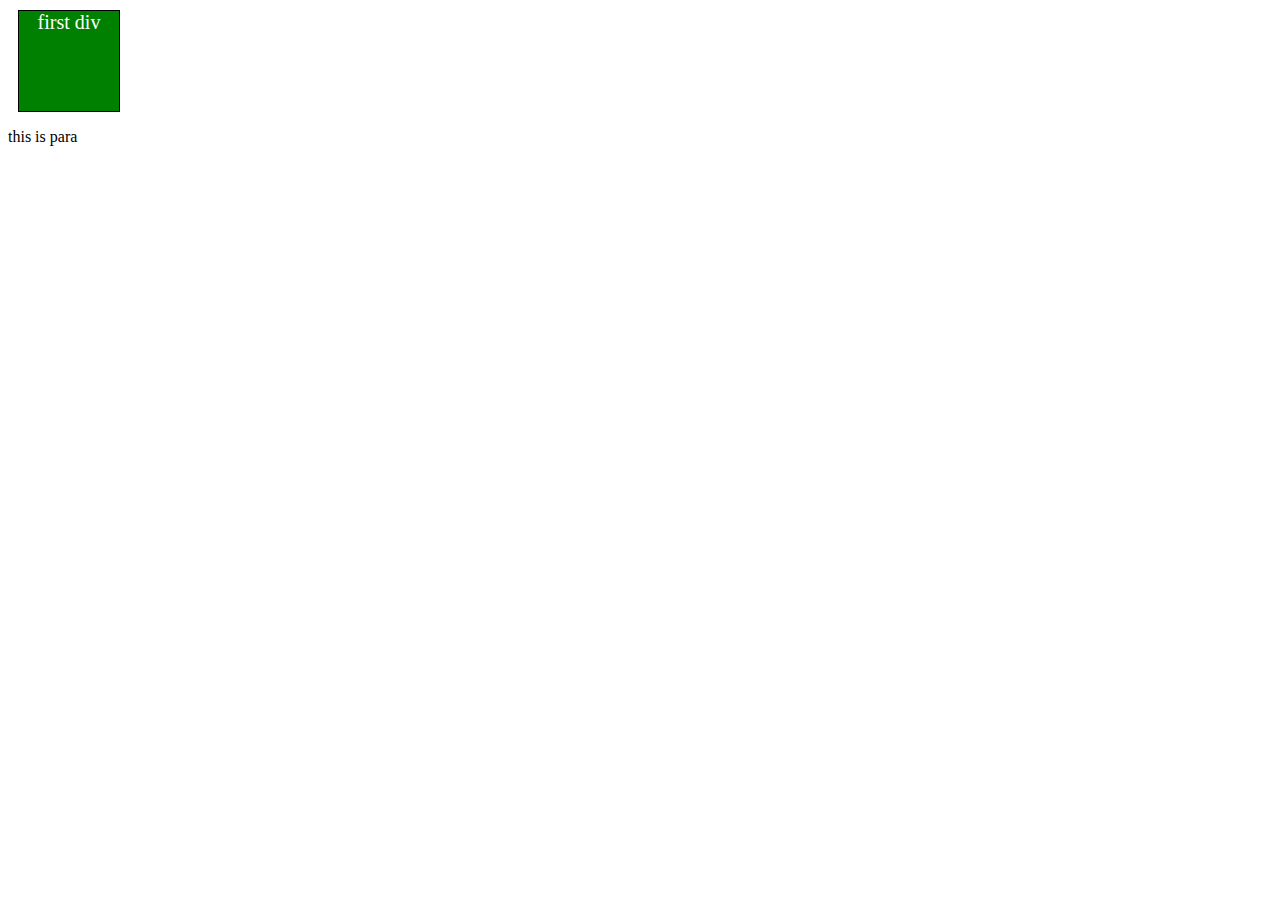
<file: DOM/index.html>
<!DOCTYPE html>
<html lang="en">
<head>
    <meta charset="UTF-8">
    <meta name="viewport" content="width=device-width, initial-scale=1.0">
    <title>Document</title>
    <link rel="stylesheet" href="style.css">
</head>
<body>
    
    <div id="box">first div</div>
    <p class="para">this is para</p>
    <script src="attribute.js"></script>
</body>
</html>
</file>
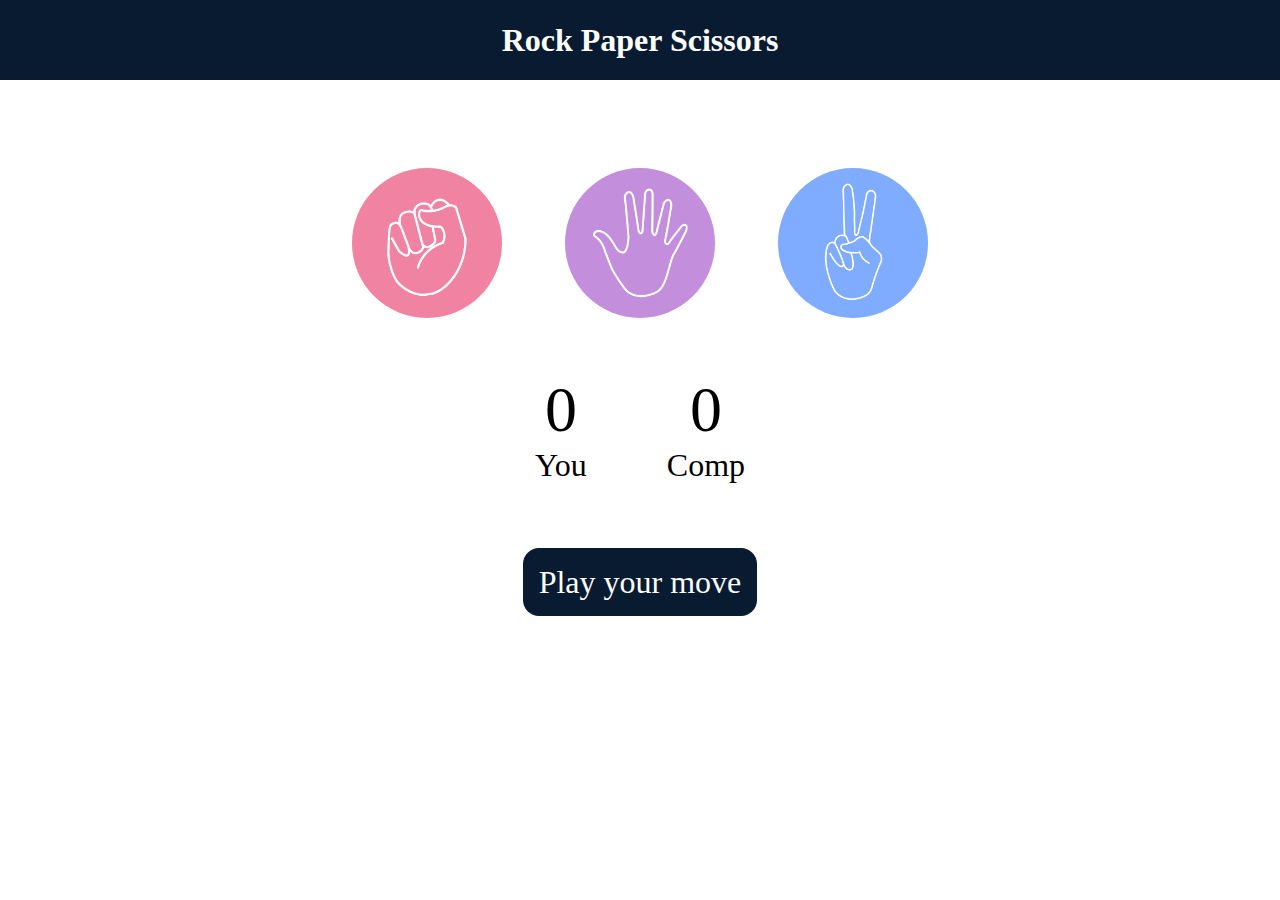
<file: Rockpaperscissors/index.html>
<!DOCTYPE html>
<html lang="en">
<head>
    <meta charset="UTF-8">
    <meta name="viewport" content="width=device-width, initial-scale=1.0">
    <title>Document</title>
    <link rel="stylesheet" href="style.css">
</head>
<body>
    <h1>Rock Paper Scissors</h1>
    <div class="choices">
        <div class="choice" id="rock">
            <img src="./images/rock.png" alt="">
        </div>
        <div class="choice" id="paper">
            <img src="./images/paper.png" alt="">
        </div>
        <div class="choice" id="scissors">
            <img src="./images/scissors.png" alt="">
        </div>
    </div>
    <div class="score-board">
        <div class="score">
            <p id="user-score">0</p>
            <p>You</p>
        </div>
        <div class="score">
            <p id="comp-score">0</p>
            <p>Comp</p>
        </div>
    </div>
    <div class="msg-containner">
        <p id="msg">Play your move</p>
    </div>
    <script src="script.js"></script>
</body>
</html>
</file>
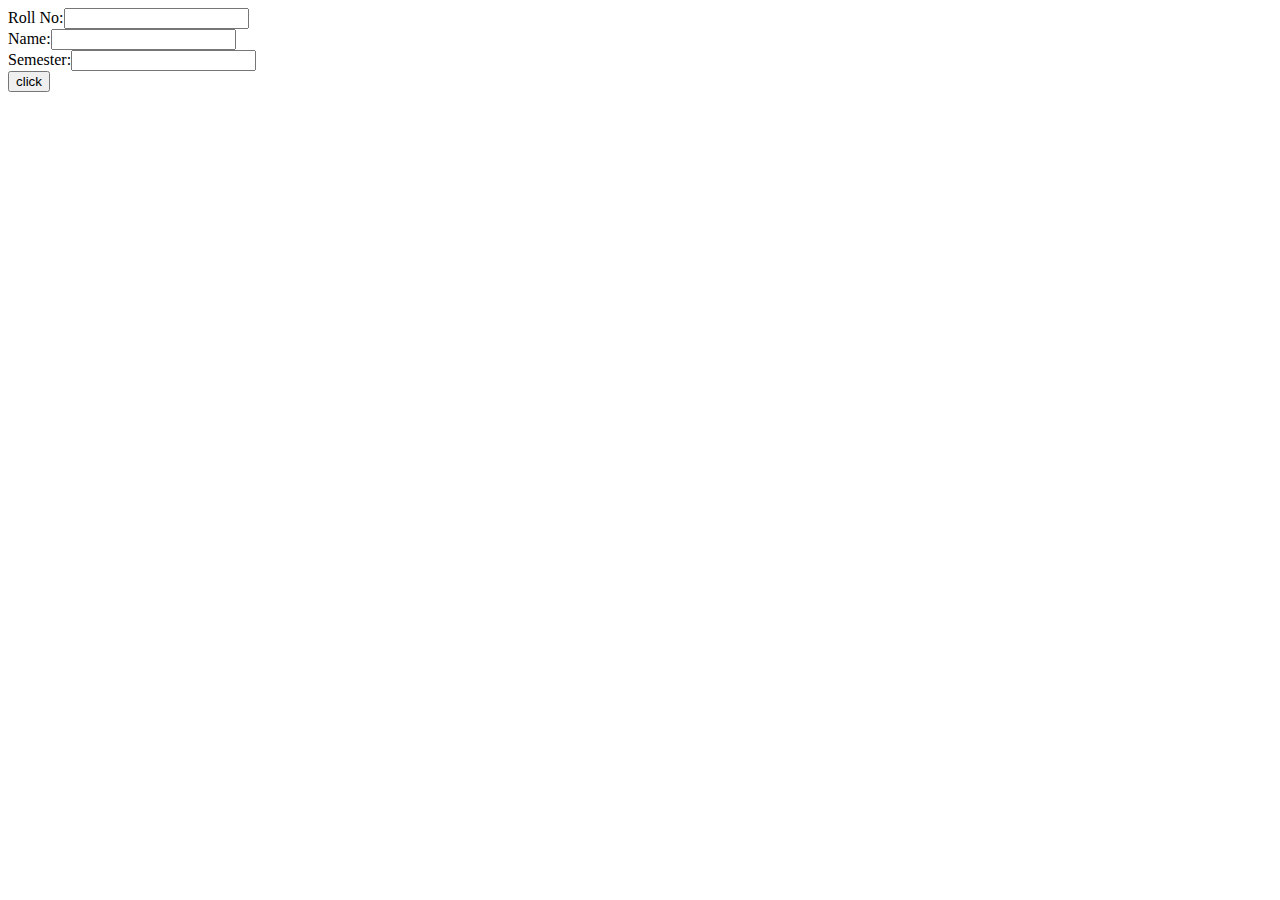
<file: project/table/index.html>
<!DOCTYPE html>
<html lang="en">
<head>
    <meta charset="UTF-8">
    <meta http-equiv="X-UA-Compatible" content="IE=edge">
    <meta name="viewport" content="width=device-width, initial-scale=1.0">
    <title>Document</title>
</head>
<body>
    <div>
        Roll No:<input type="text" id="t1"><br>
        Name:<input type="text" id="t2"><br>
        Semester:<input type="text" id="t3"><br>
        <button id="b1">click</button>
    </div>
   
    <div id="d1"></div>
    <script src="studenttable.js"></script>
</body>
</html>
</file>
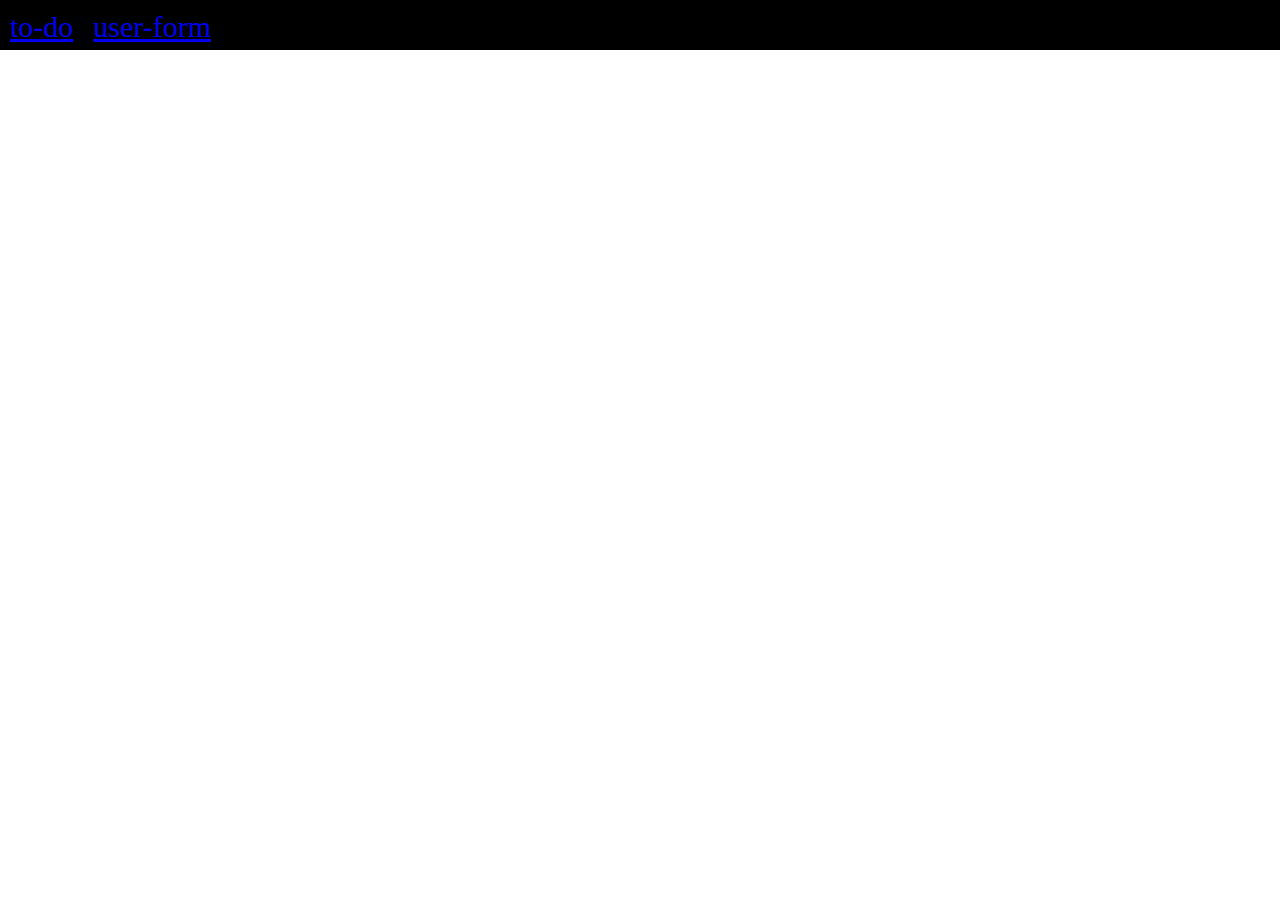
<file: project/todolist/index.html>
<!DOCTYPE html>
<html lang="en">
  <head>
    <meta charset="UTF-8" />
    <meta name="viewport" content="width=device-width, initial-scale=1.0" />
    <title>Document</title>
    <link rel="stylesheet" href="style.css" />
  </head>
  <body>
    <nav>
      <a href="todolist.html">to-do</a>

      <a href="userform.html">user-form</a>
    </nav>
    
  </body>
</html>
</file>
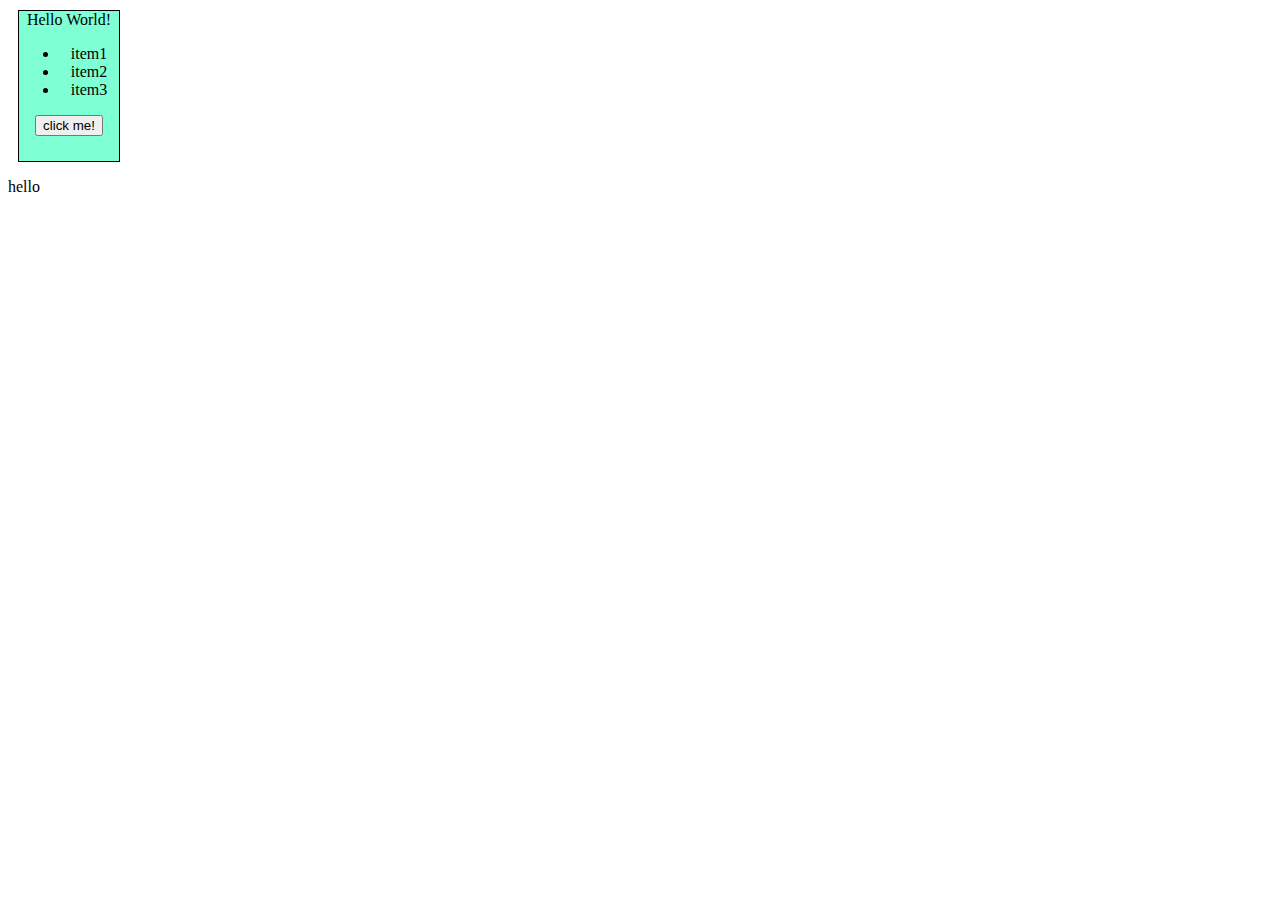
<file: DOM/addElement.html>
<!DOCTYPE html>
<html lang="en">
  <head>
    <meta charset="UTF-8" />
    <meta name="viewport" content="width=device-width, initial-scale=1.0" />
    <title>Document</title>
    <style>
      #myDiv {
        height: 150px;
        width: 100px;
        border: 1px solid black;
        background-color: aquamarine;
        text-align: center;
        margin: 10px;
      }
    </style>
  </head>
  <body>
    <div id="myDiv">
      Hello World!
      <ul>
        <li>item1</li>
        <li>item2</li>
        <li>item3</li>
      </ul>
    </div>
    <p id="para">hello</p>

    <script src="addElement.js"></script>
  </body>
</html>
</file>
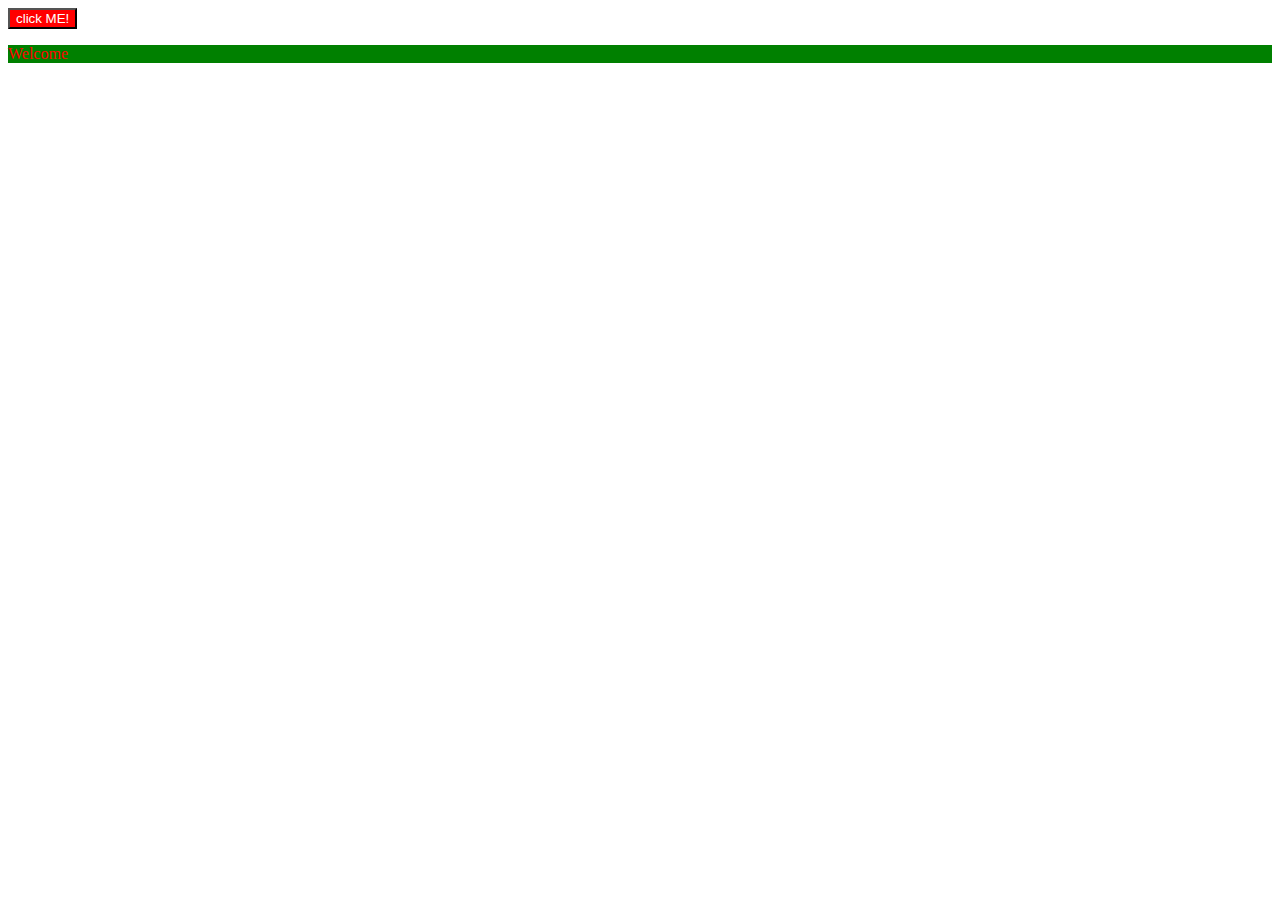
<file: DOM/prac-2.html>
<!DOCTYPE html>
<html lang="en">
<head>
    <meta charset="UTF-8">
    <meta name="viewport" content="width=device-width, initial-scale=1.0">
    <title>Document</title>
    <style>
        .myPara{
            color: red;
        }
        .newPara{
            background-color: green;
        }
    </style>
</head>
<body>
    <p class="myPara">Welcome</p>
    <script src="prac-2.js"></script>
</body>
</html>
</file>
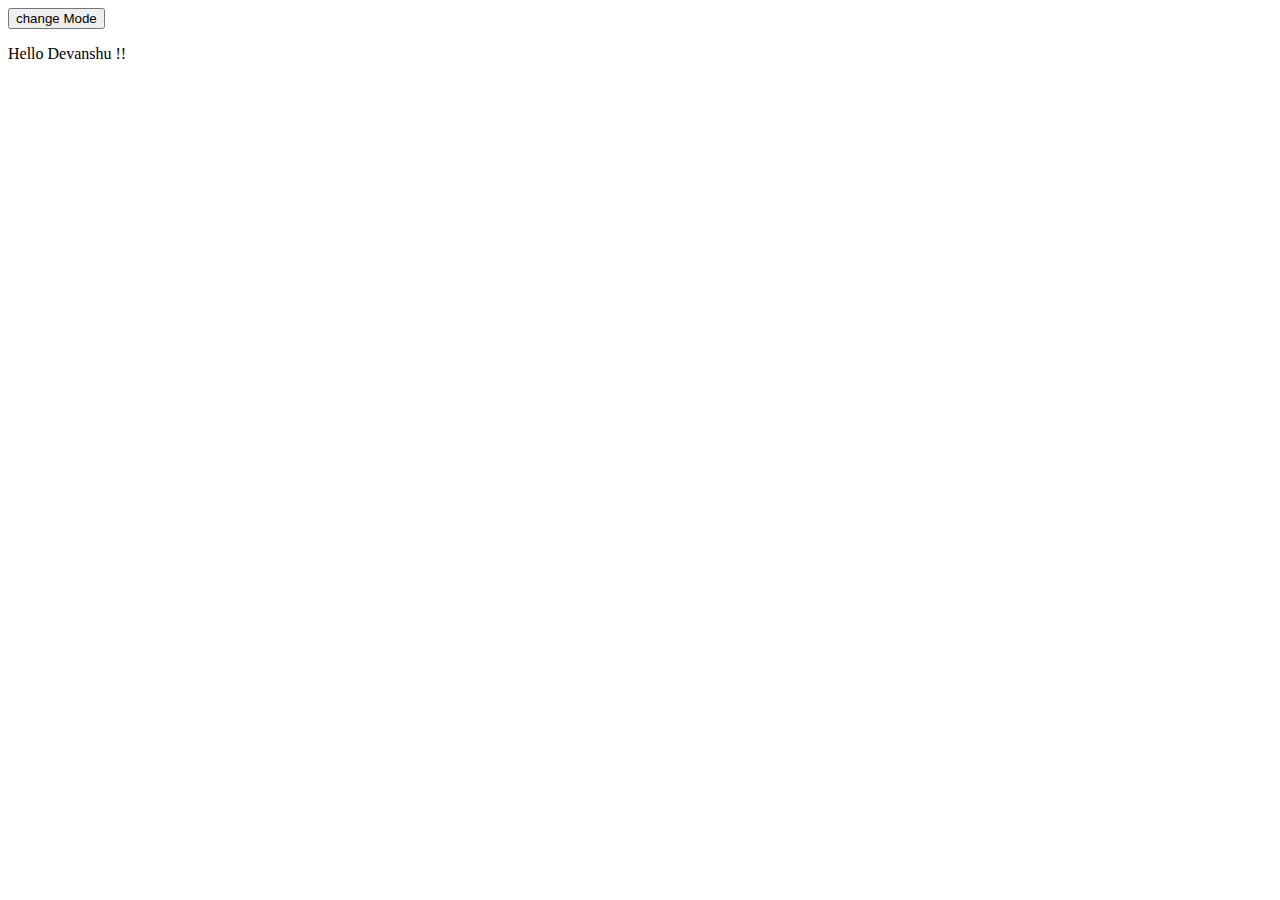
<file: events/changeMode.html>
<!DOCTYPE html>
<html lang="en">
<head>
    <meta charset="UTF-8">
    <meta name="viewport" content="width=device-width, initial-scale=1.0">
    <title>Document</title>
    <link rel="stylesheet" href="changeMode.css">
</head>
<body>
    <button id="toggle">change Mode</button>
    <p>Hello Devanshu !!</p>
    <script src="changeMode.js"></script>
</body>
</html>
</file>
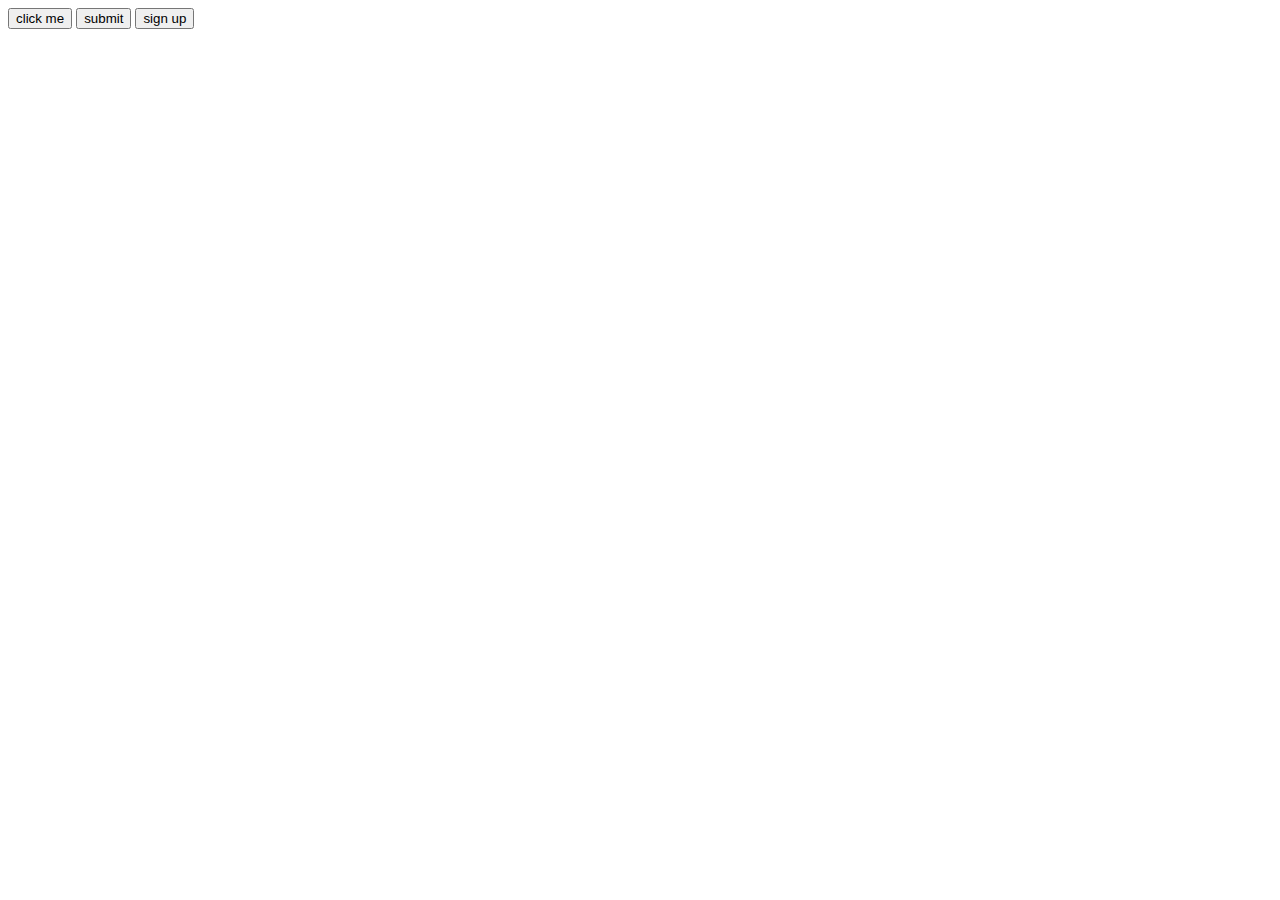
<file: events/events.html>
<!DOCTYPE html>
<html lang="en">
<head>
    <meta charset="UTF-8">
    <meta name="viewport" content="width=device-width, initial-scale=1.0">
    <title>Document</title>
</head>
<body>
    <button onclick="console.log('hello')">click me</button>
    <button id="btn1">submit</button>
    <button id="btn2">sign up</button>

    <script src="events.js"></script>
</body>
</html>
</file>
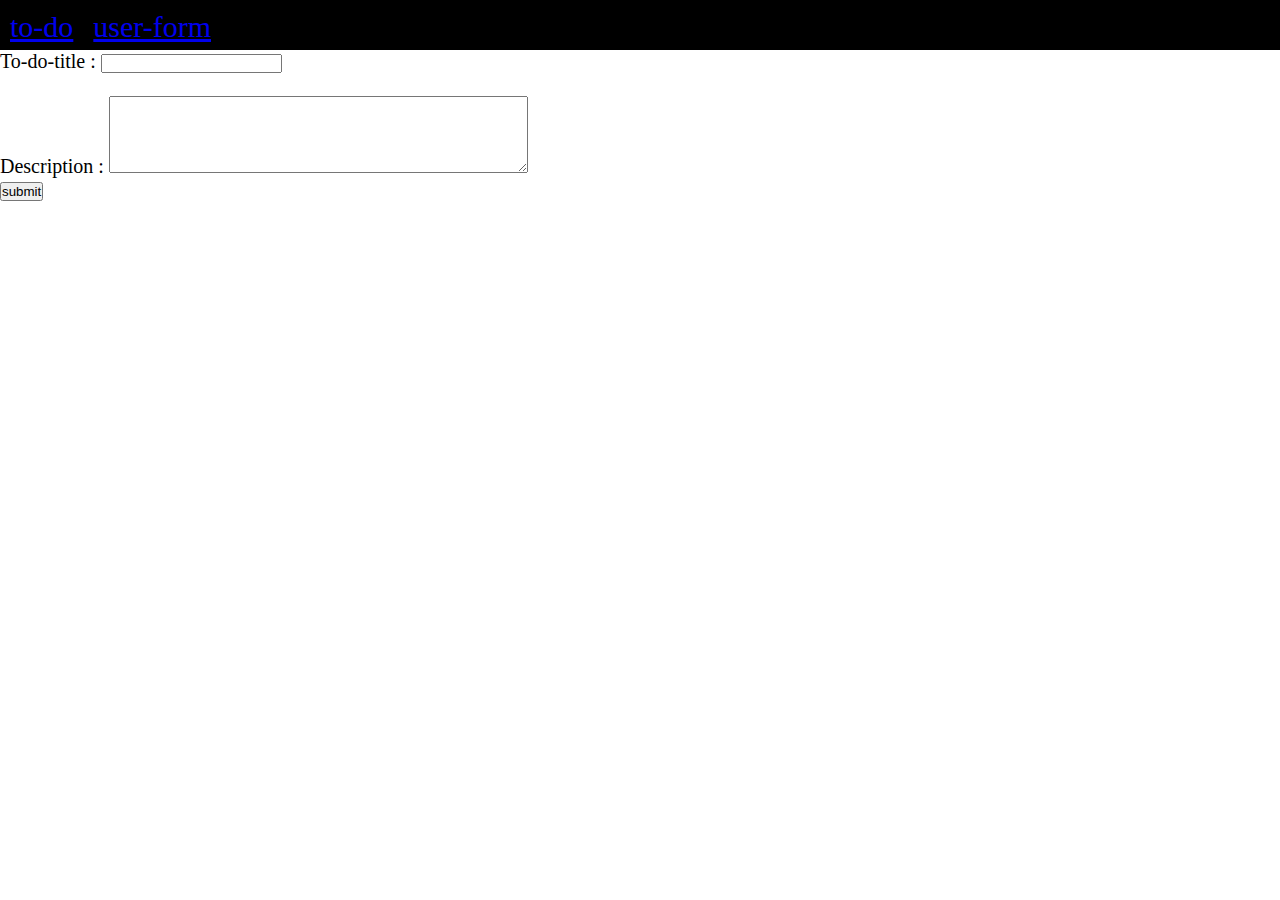
<file: project/todolist/todolist.html>
<!DOCTYPE html>
<html lang="en">
  <head>
    <meta charset="UTF-8" />
    <meta name="viewport" content="width=device-width, initial-scale=1.0" />
    <title>Document</title>
    <link rel="stylesheet" href="style.css" />
  </head>
  <body>
    <nav>
      <a href="todolist.html">to-do</a>
      <a href="userform.html">user-form</a>
    </nav>
    <div id="todo">
      To-do-title : <input type="text"  id="title"/> <br /> <br>
      Description : <textarea  id="description" cols="50" rows="5"></textarea> <br>
      <button id="sumbit-btn">submit</button>
    </div>
    <div id="todoData"></div>

    <script src="todolist.js"></script>
  </body>
</html>
</file>
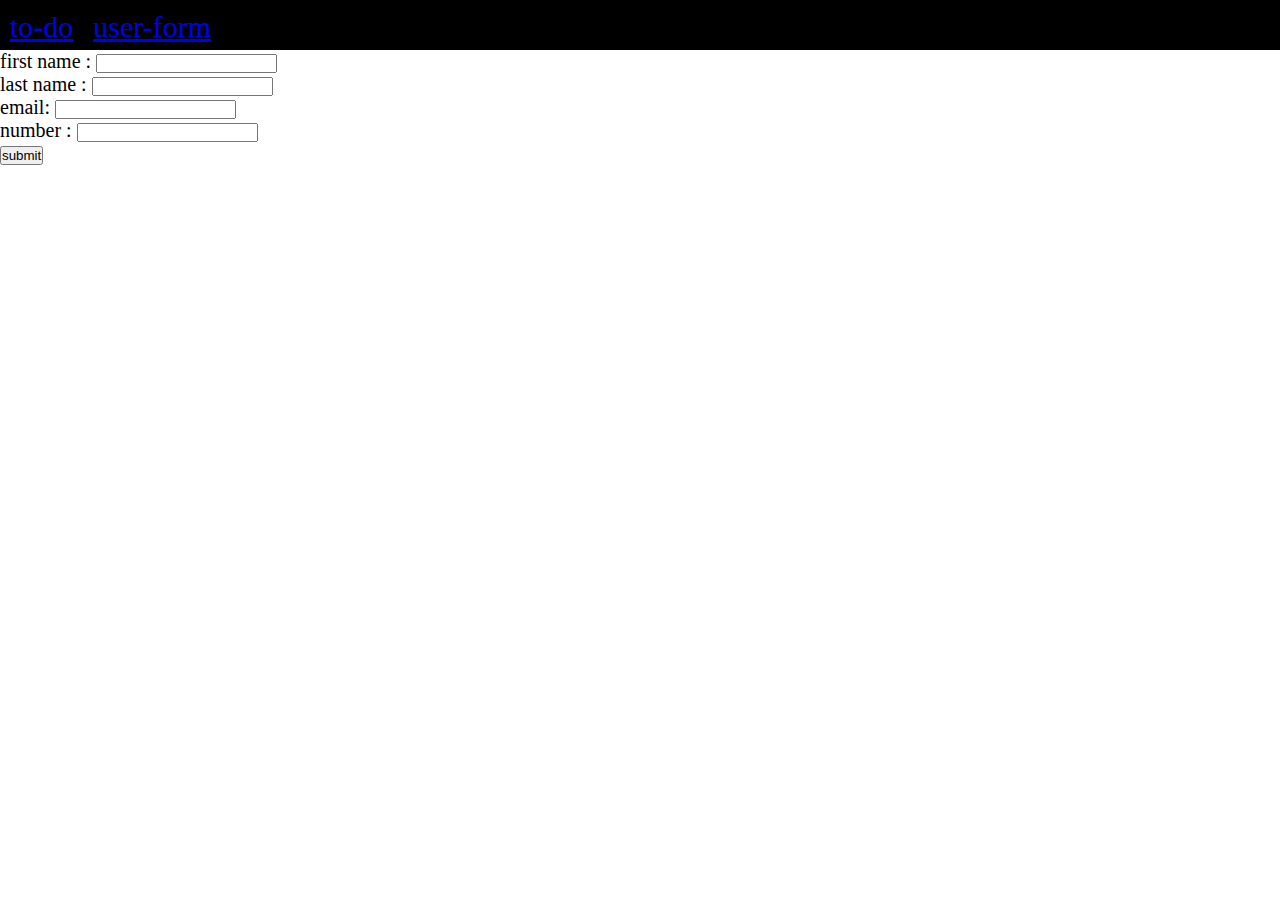
<file: project/todolist/userform.html>
<!DOCTYPE html>
<html lang="en">
  <head>
    <meta charset="UTF-8" />
    <meta name="viewport" content="width=device-width, initial-scale=1.0" />
    <title>Document</title>
    <link rel="stylesheet" href="style.css" />
  </head>
  <body>
    <nav>
      <a href="todolist.html">to-do</a>
      <a href="userform.html">user-form</a>
    </nav>
    <div id="userform">
      first name : <input type="text" id="first" /> <br />
      last name : <input type="text" id="last" /> <br />
      email: <input type="email" id="email" /> <br />
      number : <input type="number" id="number" /> <br />
      <button id="btn-submit">submit</button>
    </div>
    <div id="data"></div>
    <script src="todolist.js"></script>
  </body>
</html>
</file>
<file: DOM/style.css>
#box{
    height: 100px;
    width: 100px;
    border: 1px solid black;
    background-color: aquamarine;
    text-align: center;
    margin: 10px;
}
</file>
<file: Rockpaperscissors/style.css>
* {
  margin: 0;
  padding: 0;
  text-align: center;
}

h1 {
  background-color: #081b31;
  color: #fff;
  height: 5rem;
  line-height: 5rem;
}

.choice {
  height: 165px;
  width: 165px;
  border-radius: 50%;
  display: flex;
  justify-content: center;
  align-items: center;
}

.choice:hover {
  cursor: pointer;
  background-color: #081b31;
}

img {
  height: 150px;
  width: 150px;
  object-fit: cover;
  border-radius: 50%;
}

.choices {
  display: flex;
  justify-content: center;
  align-items: center;
  gap: 3rem;
  margin-top: 5rem;
}
.score-board{
    display: flex;
    justify-content: center;
    align-items: center;
    font-size: 2rem;
    margin-top: 3rem;
    gap: 5rem;
}
#user-score,#comp-score{
    font-size: 4rem;
}
.msg-containner{
    margin-top: 5rem;
}
#msg{
    background-color: #081b31;
    color: #fff;
    font-size: 2rem;
    display: inline;
    padding: 1rem;
    border-radius: 1rem;
}
</file>
<file: project/todolist/style.css>
*{
    margin: 0;
    padding: 0;
}
nav{
    height: 50px;
    background-color: black;
    color: white;
    display: flex;
    text-align: center;
}
a{
    padding: 10px;
    font-size: 30px;
}
#userform,
#todo,
#btn-submit
#data{
    font-size: 20px;
}
</file>
<file: events/changeMode.css>
.dark{
    background-color: black;
    color: white;
}
.light{
    background-color: white;
    color: black;
}
</file>
